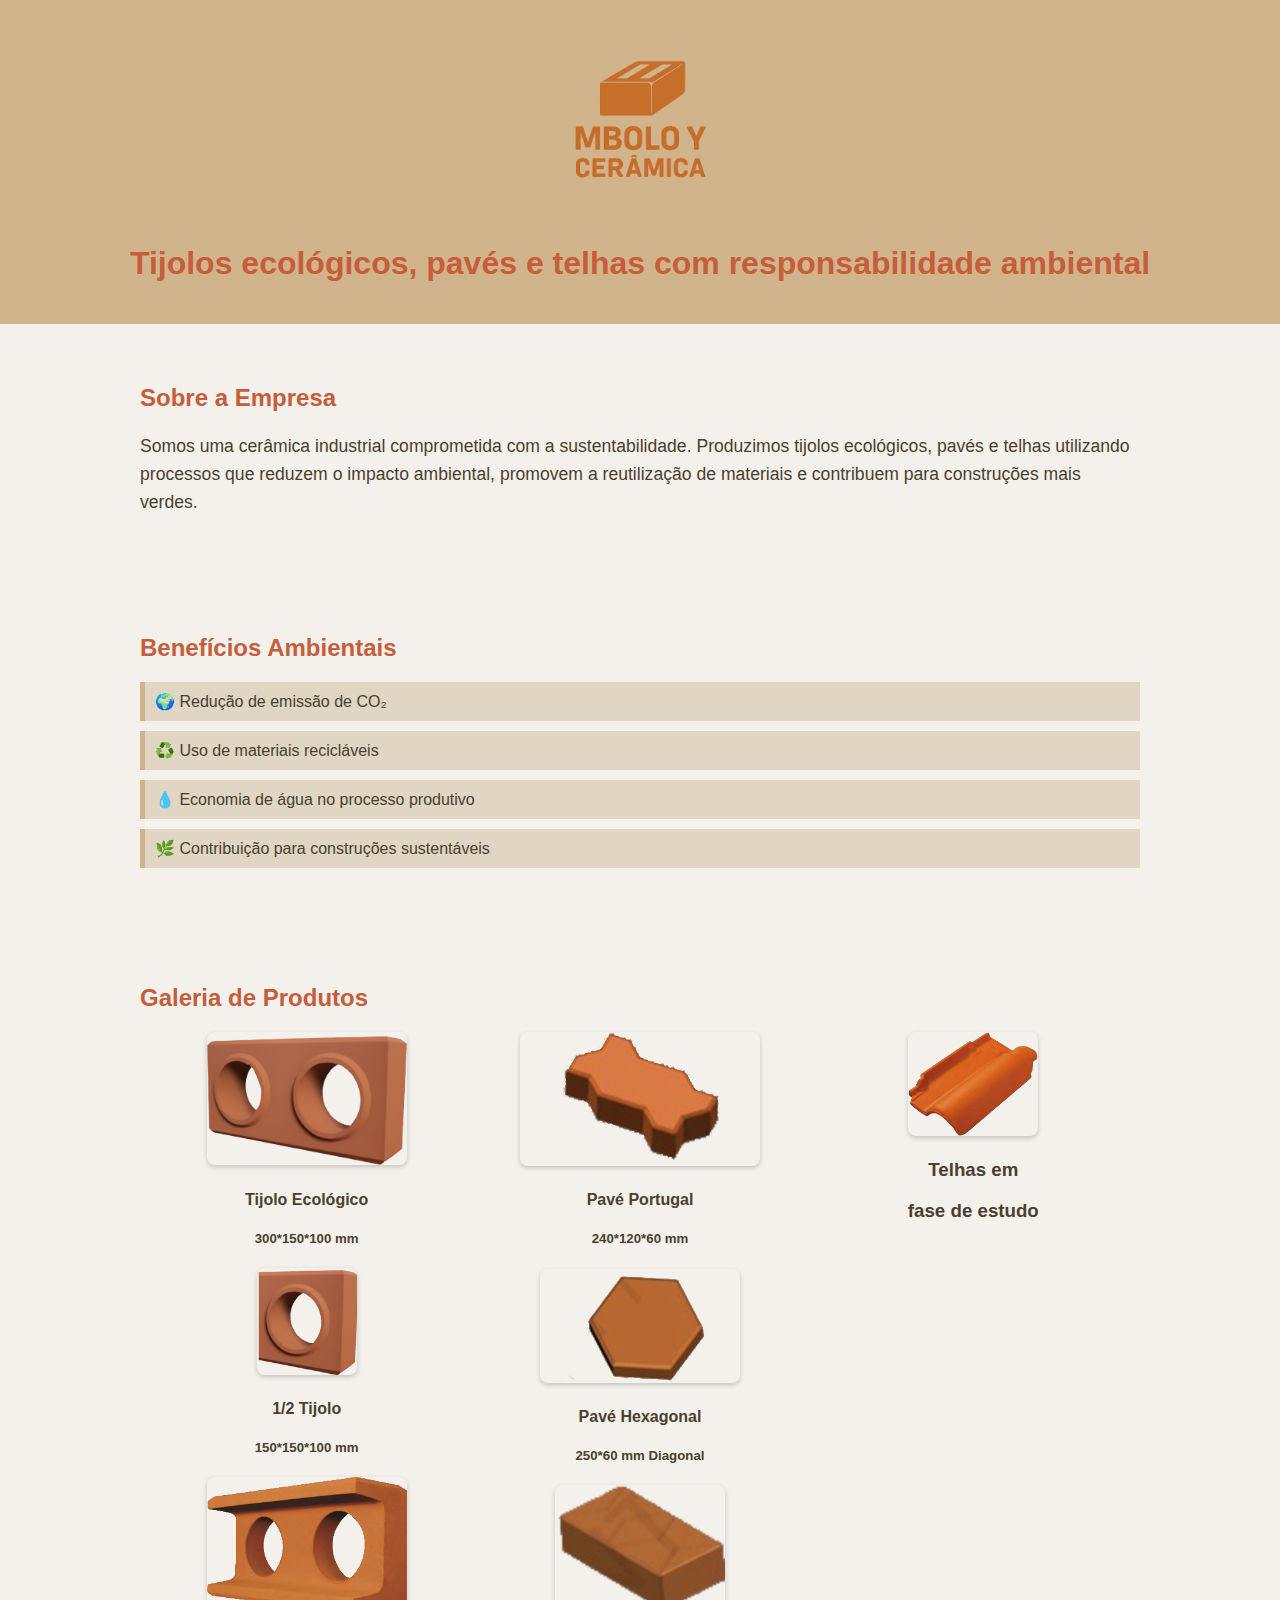
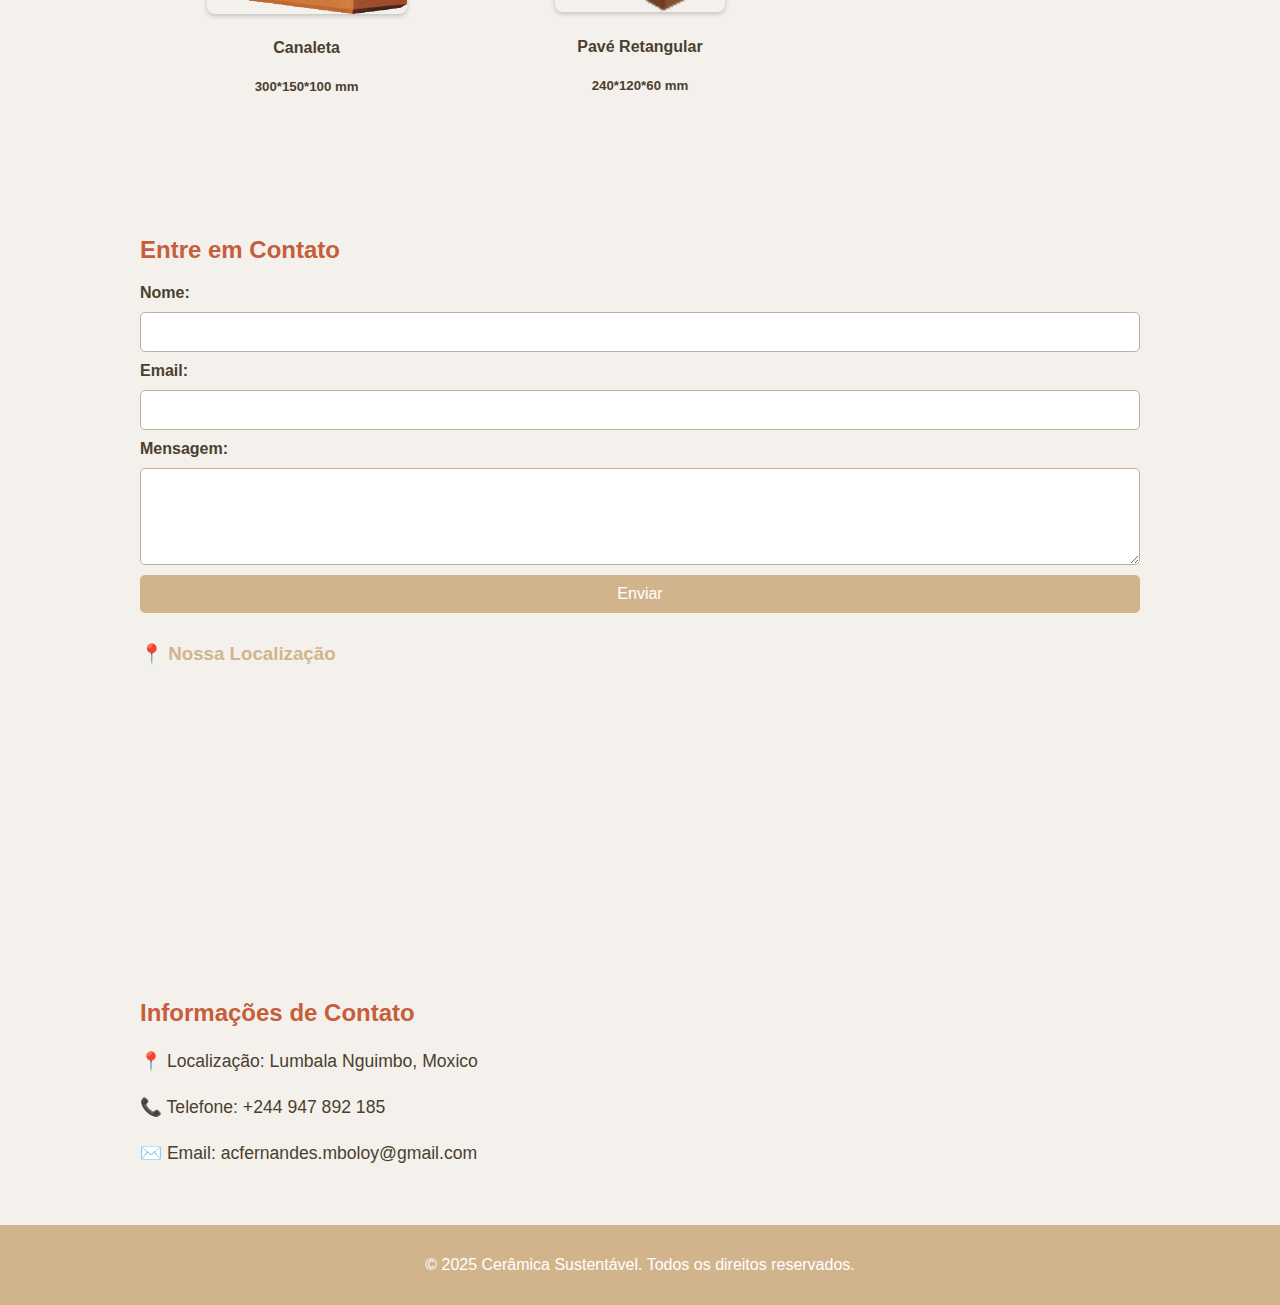
<file: index.html>
<!DOCTYPE html>
<html lang="pt">
<head>
  <meta charset="UTF-8">
  <meta name="viewport" content="width=device-width, initial-scale=1">
  <title>Cerâmica Sustentável</title>
  <link rel="stylesheet" href="estilo.css">
</head>
<body>
<header>
    <img src="my_lg_cer00.png" alt="Logotipo Cerâmica Sustentável" style="max-width: 200px; height: auto;">
    
    <h1 style="color: #C65D3B;">Tijolos ecológicos, pavés e telhas com responsabilidade ambiental</h1>
    
</header>

  <section class="sobre">
    <h2 style="color: #C65D3B;">Sobre a Empresa</h2>
    <p>Somos uma cerâmica industrial comprometida com a sustentabilidade. Produzimos tijolos ecológicos, pavés e telhas utilizando processos que reduzem o impacto ambiental, promovem a reutilização de materiais e contribuem para construções mais verdes.</p>
  </section>

  <section class="beneficios">
    
    <h2 style="color: #C65D3B;">Benefícios Ambientais</h2>
    <ul>
      <li>🌍 Redução de emissão de CO₂</li>
      <li>♻️ Uso de materiais recicláveis</li>
      <li>💧 Economia de água no processo produtivo</li>
      <li>🌿 Contribuição para construções sustentáveis</li>
    </ul>
  </section>

  <section class="galeria">
    <h2 style="color: #C65D3B;">Galeria de Produtos</h2>
    <div class="produtos">
      <div class="item">
        <img src="tijolo04.png" alt="Tijolo ecológico - peça completa" style="max-width:200px; height:auto;">
        <h4>Tijolo Ecológico</h4>
        <h5>300*150*100 mm</h5>
         <img src="tijolo02.png" alt="Meio tijolo ecológico" style="max-width:100px; height:auto;">
        <h4>1/2 Tijolo</h4>
        <h5>150*150*100 mm</h5> 
        <img src="canaleta01.png" alt="Canaleta ecológica" style="max-width:200px; height:auto;">
        <h4>Canaleta</h4>
        <h5>300*150*100 mm</h5>
      </div>
      <div class="item">
        <img src="pave_pt1.png" alt="Pavé ecológico" style="max-width:240px; height:auto;">
        <h4>Pavé Portugal</h4>
        <h5>240*120*60 mm</h5>
        <img src="pave_hx1.png" alt="Pavé ecológico" style="max-width:200px; height:auto;">
        <h4>Pavé Hexagonal</h4>
        <h5>250*60 mm Diagonal</h5>
        <img src="pave_rt1.png" alt="Pavé ecológ5ico" style="max-width:170px; height:auto;">
        <h4>Pavé Retangular</h4>
        <h5>240*120*60 mm</h5>
      </div>
      <div class="item">
        <img src="telha1.png" alt="Telhas ecológicas" style="max-width:130px; height:auto;">
        <h3>Telhas em</h3>
         <h3> fase de estudo</h3>
      </div>
    </div>
  </section>

  <section class="contato">
    <h2 style="color: #C65D3B;">Entre em Contato</h2>
<form action="mailto:acfernandes.mboloy@gmail.com" method="post" enctype="text/plain">
  <label for="nome">Nome:</label>
  <input type="text" id="nome" name="nome" required>

  <label for="email">Email:</label>
  <input type="email" id="email" name="email" required>

  <label for="mensagem">Mensagem:</label>
  <textarea id="mensagem" name="mensagem" rows="5" required></textarea>

  <button type="submit">Enviar</button>
</form>

<div class="mapa">
  <h3>📍 Nossa Localização</h3>
  <iframe
    src="https://www.google.com/maps?q=Lumbala%20Nguimbo%2C%20Angola&output=embed"
    width="100%" height="300" style="border:0;" allowfullscreen="" loading="lazy">
  </iframe>
</div>

    <h2 style="color: #C65D3B;">Informações de Contato</h2>
    <p>📍 Localização: Lumbala Nguimbo, Moxico</p>
    <p>📞 Telefone: +244 947 892 185</p>
    <p>✉️ Email: acfernandes.mboloy@gmail.com</p>
  </section>

  <footer>
    <p>&copy; 2025 Cerâmica Sustentável. Todos os direitos reservados.</p>
  </footer>
</body>
</html>
</file>
<file: estilo.css>
/* estilo.css */
body {
    font-family: Arial, sans-serif;
    margin: 0;
    background-color: #f4f1ec;
    color: #4b3f2f; /* Pode ser alterado se necessário */
}

header {
    background-color: #d2b48c; /* Cor de areia */
    color: #fff;
    padding: 20px;
    text-align: center;
}

section {
    padding: 40px 20px;
    max-width: 1000px;
    margin: auto;
}

h2 {
    color: #d2b48c; /* Cor de areia */
    margin-bottom: 20px;
}

.sobre p, .contato p {
    font-size: 1.1em;
    line-height: 1.6;
}

.beneficios ul {
    list-style: none;
    padding: 0;
}

.beneficios li {
    background-color: #e0d6c3; /* Pode ser alterado se necessário */
    margin: 10px 0;
    padding: 10px;
    border-left: 5px solid #d2b48c; /* Cor de areia */
}

.galeria .produtos {
    display: flex;
    justify-content: space-around;
    flex-wrap: wrap;
}

.galeria .item {
    width: 30%;
    margin-bottom: 20px;
    text-align: center;
}

.galeria img {
    width: 100%;
    border-radius: 8px;
    box-shadow: 0 2px 5px rgba(0,0,0,0.2);
}

footer {
    background-color: #d2b48c; /* Cor de areia */
    color: #fff;
    text-align: center;
    padding: 15px;
}

form {
    display: flex;
    flex-direction: column;
    gap: 10px;
    margin-bottom: 30px;
}

form label {
    font-weight: bold;
}

form input, form textarea {
    padding: 10px;
    border: 1px solid #bfae9b;
    border-radius: 5px;
    font-size: 1em;
}

form button {
    background-color: #d2b48c; /* Cor de areia */
    color: white;
    padding: 10px;
    border: none;
    border-radius: 5px;
    font-size: 1em;
    cursor: pointer;
    transition: background-color 0.3s ease;
}

form button:hover {
    background-color: #c2a679; /* Cor de areia mais escura */
}

.mapa h3 {
    margin-bottom: 10px;
    color: #d2b48c; /* Cor de areia */
}
</file>
